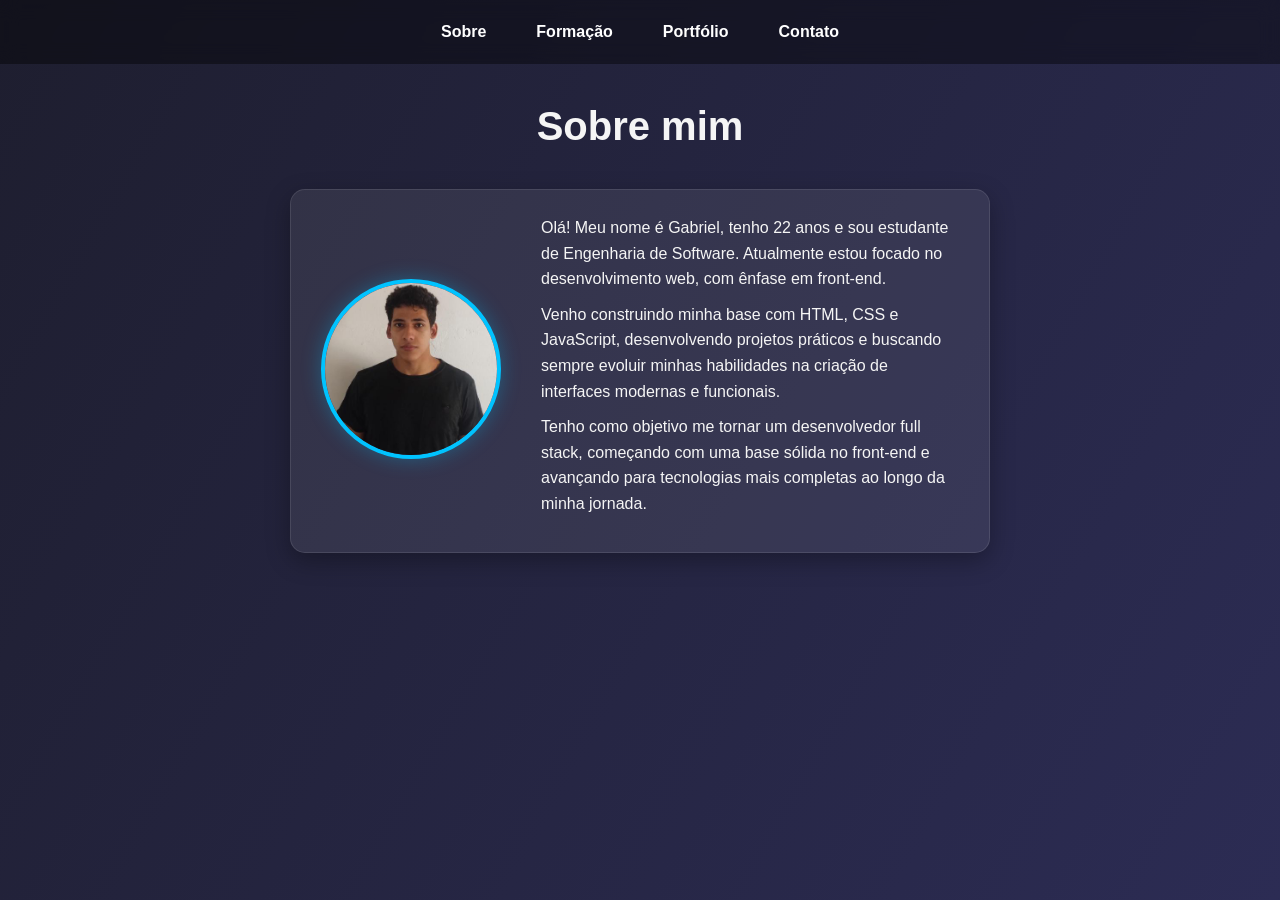
<file: index.html>
<!DOCTYPE html>
<html lang="pt-br">
<head>
  <meta charset="UTF-8">
  <meta name="viewport" content="width=device-width, initial-scale=1.0">
  <title>Gabriel - Sobre mim</title>
  <link rel="stylesheet" href="./CSS/style.css">
</head>
<body>
<header>
  <nav>
    <a href="index.html">Sobre</a>
    <a href="formacao.html">Formação</a>
    <a href="portfolio.html">Portfólio</a>
    <a href="contato.html">Contato</a>
  </nav>
</header>

<main class="container">
  <h1>Sobre mim</h1>

  <section class="card sobre">
    
    <div class="sobre-img">
      <img src="./imagens/190431758.jfif" alt="Gabriel">
    </div>

    <div class="sobre-texto">
      <p>Olá! Meu nome é Gabriel, tenho 22 anos e sou estudante de Engenharia de Software. Atualmente estou focado no desenvolvimento web, com ênfase em front-end.</p>

      <p>Venho construindo minha base com HTML, CSS e JavaScript, desenvolvendo projetos práticos e buscando sempre evoluir minhas habilidades na criação de interfaces modernas e funcionais.</p>

      <p>Tenho como objetivo me tornar um desenvolvedor full stack, começando com uma base sólida no front-end e avançando para tecnologias mais completas ao longo da minha jornada.</p>
    </div>

  </section>
</main>
</body>
</html>
</file>
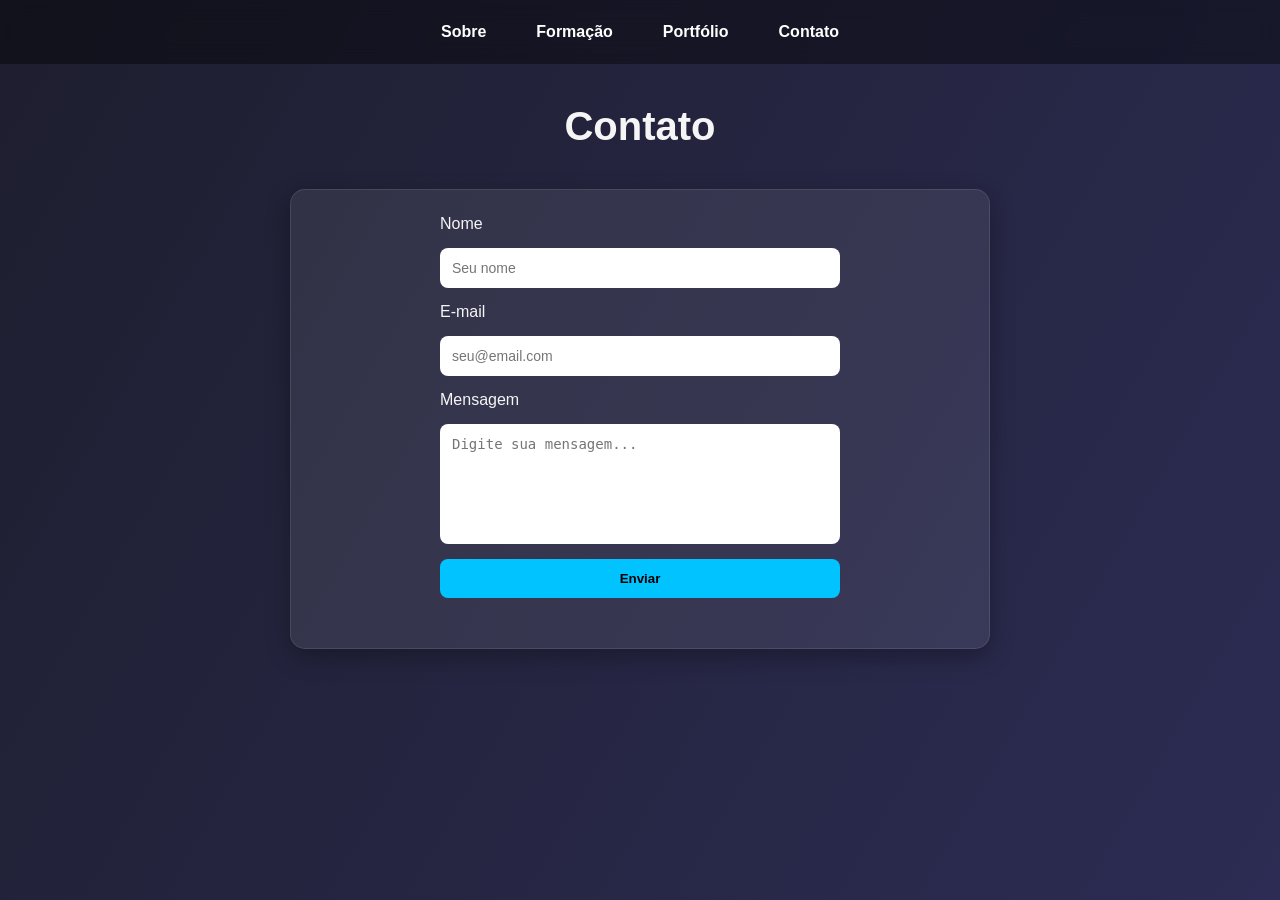
<file: contato.html>
<!DOCTYPE html>
<html lang="pt-br">
<head>
  <meta charset="UTF-8">
  <meta name="viewport" content="width=device-width, initial-scale=1.0">
  <title>Contato</title>
  <link rel="stylesheet" href="./CSS/style.css">
</head>
<body>

<header>
  <nav>
    <a href="index.html">Sobre</a>
    <a href="formacao.html">Formação</a>
    <a href="portfolio.html">Portfólio</a>
    <a href="contato.html">Contato</a>
  </nav>
</header>

<main class="container">
  <h1>Contato</h1>

<section class="card">
  <form id="formContato">

    <label for="nome">Nome</label>
    <input type="text" id="nome" placeholder="Seu nome">

    <label for="email">E-mail</label>
    <input type="email" id="email" placeholder="seu@email.com">

    <label for="mensagem">Mensagem</label>
    <textarea id="mensagem" placeholder="Digite sua mensagem..."></textarea>

    <button type="submit">Enviar</button>

    <p id="msgStatus"></p>

  </form>
</section>
</main>
<script src="script/script.js"></script>

</body>
</html>
</file>
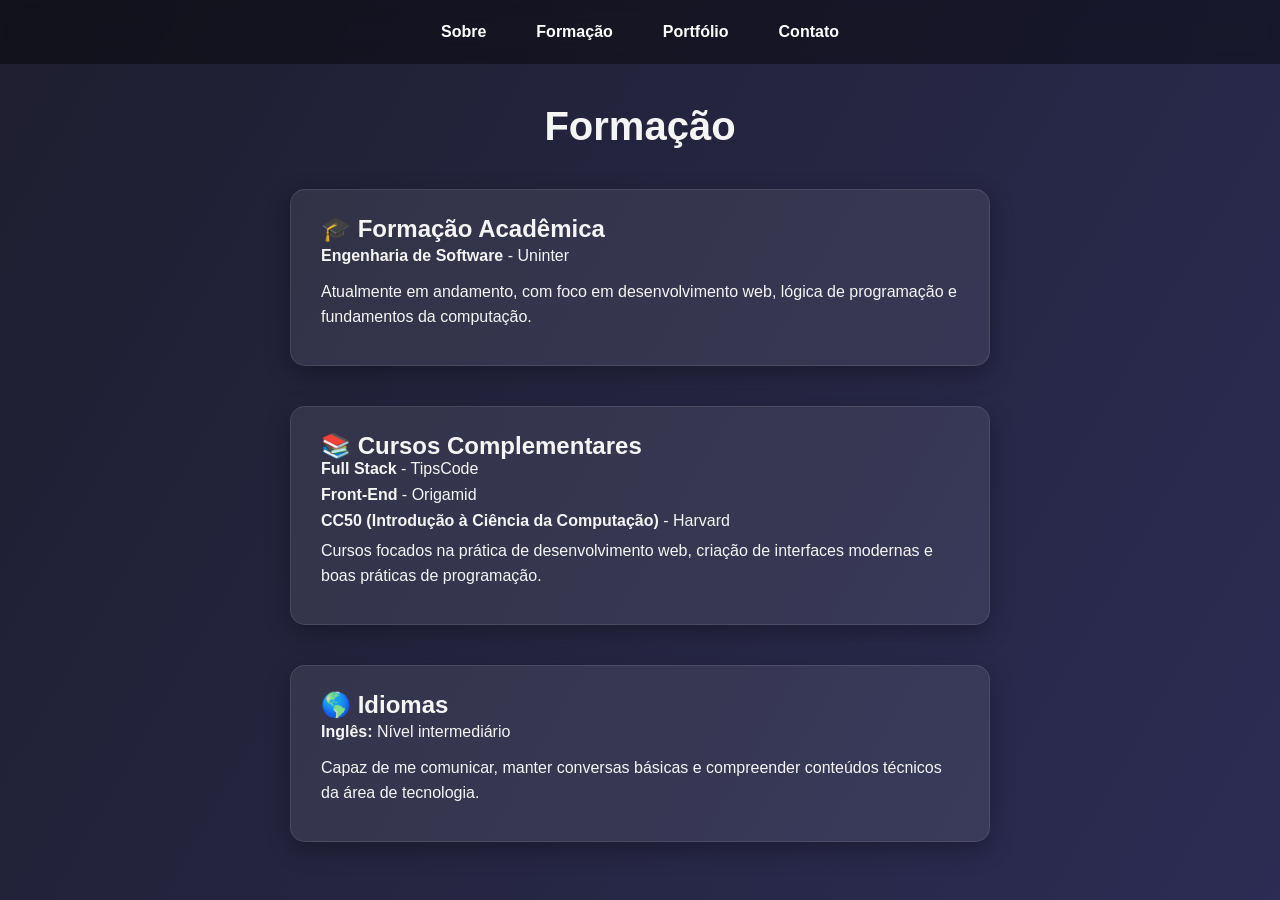
<file: formacao.html>
<!DOCTYPE html>
<html lang="pt-br">
<head>
  <meta charset="UTF-8">
  <meta name="viewport" content="width=device-width, initial-scale=1.0">
  <title>Formação</title>
  <link rel="stylesheet" href="./CSS/style.css">
</head>
<body>

<header>
  <nav>
    <a href="index.html">Sobre</a>
    <a href="formacao.html">Formação</a>
    <a href="portfolio.html">Portfólio</a>
    <a href="contato.html">Contato</a>
  </nav>
</header>

<main class="container">
  <h1>Formação</h1>

  <!-- Graduação -->
  <section class="card">
    <h2>🎓 Formação Acadêmica</h2>
    <p><strong>Engenharia de Software</strong> - Uninter</p>
    <p>Atualmente em andamento, com foco em desenvolvimento web, lógica de programação e fundamentos da computação.</p>
  </section>

  <!-- Cursos -->
  <section class="card">
    <h2>📚 Cursos Complementares</h2>

    <ul>
      <li><strong>Full Stack</strong> - TipsCode</li>
      <li><strong>Front-End</strong> - Origamid</li>
      <li><strong>CC50 (Introdução à Ciência da Computação)</strong> - Harvard</li>
    </ul>

    <p>Cursos focados na prática de desenvolvimento web, criação de interfaces modernas e boas práticas de programação.</p>
  </section>

  <!-- Idiomas -->
  <section class="card">
    <h2>🌎 Idiomas</h2>
    <p><strong>Inglês:</strong> Nível intermediário</p>
    <p>Capaz de me comunicar, manter conversas básicas e compreender conteúdos técnicos da área de tecnologia.</p>
  </section>
</main>
</body>
</html>
</file>
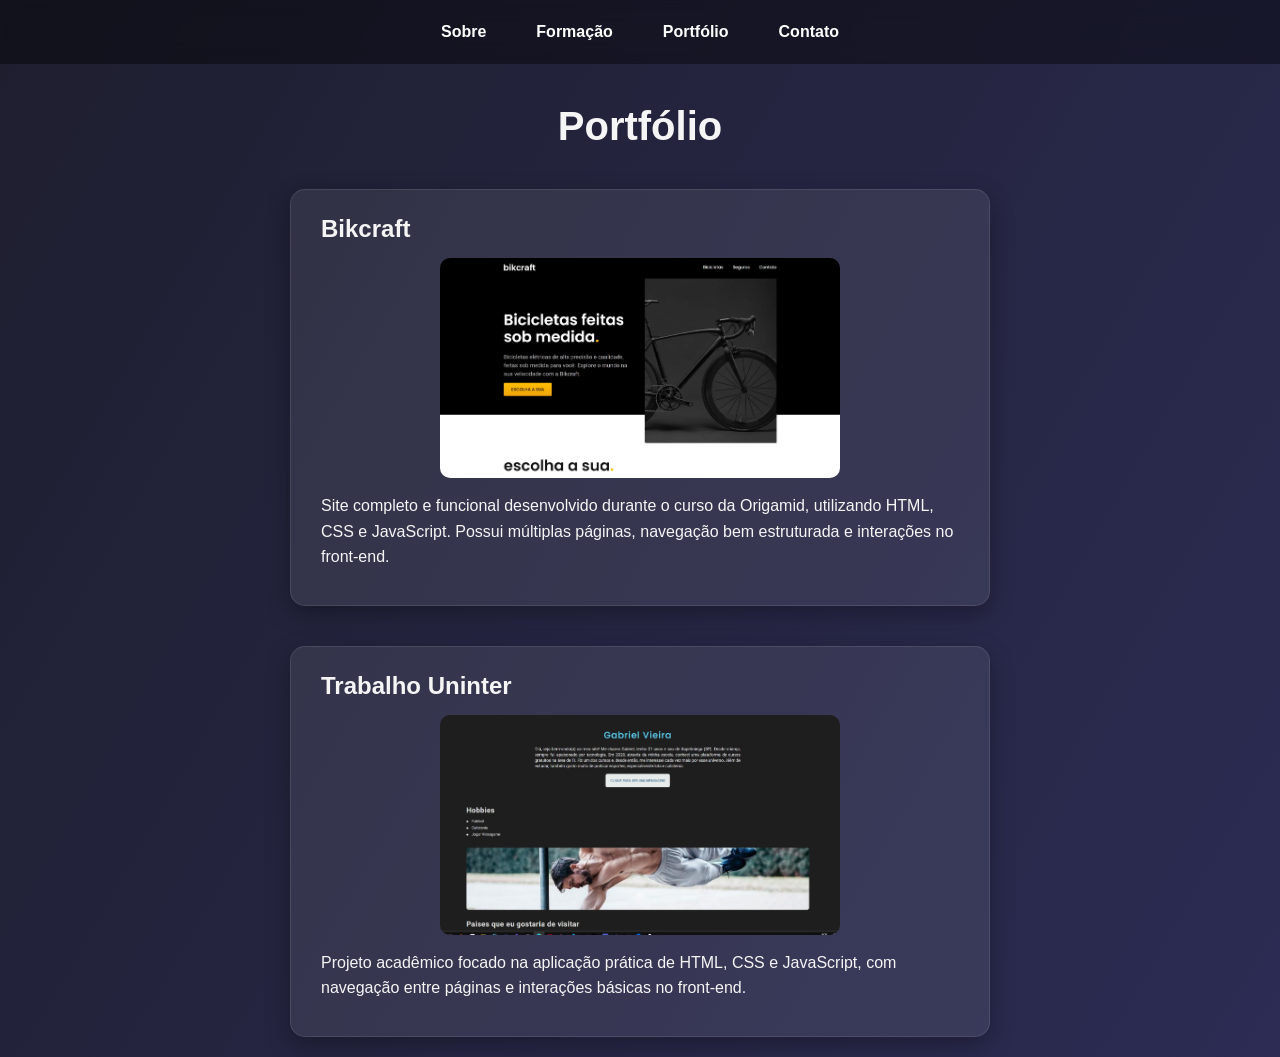
<file: portfolio.html>
<!DOCTYPE html>
<html lang="pt-br">
<head>
  <meta charset="UTF-8">
  <meta name="viewport" content="width=device-width, initial-scale=1.0">
  <title>Portfólio</title>
  <link rel="stylesheet" href="./CSS/style.css">
</head>
<body>

<header>
  <nav>
    <a href="index.html">Sobre</a>
    <a href="formacao.html">Formação</a>
    <a href="portfolio.html">Portfólio</a>
    <a href="contato.html">Contato</a>
  </nav>
</header>

<main class="container">
  <h1>Portfólio</h1>

  <section class="card">
    <h2>Bikcraft</h2>
    <a href="https://gabrielvieira-dev.github.io/bikcraft/" target="_blank">
      <img src="./imagens/projeto-bikecraft.png" alt="Bikcraft" class="projeto-img">
    </a>
    <p>Site completo e funcional desenvolvido durante o curso da Origamid, utilizando HTML, CSS e JavaScript. Possui múltiplas páginas, navegação bem estruturada e interações no front-end.</p>
  </section>

  <section class="card">
    <h2>Trabalho Uninter</h2>
    <a href="https://gabrielvieira-dev.github.io/trabalho-uninter/" target="_blank">
      <img src="./imagens/projeto-uninter.png" alt="Projeto Uninter" class="projeto-img">
    </a>
    <p>Projeto acadêmico focado na aplicação prática de HTML, CSS e JavaScript, com navegação entre páginas e interações básicas no front-end.</p>
  </section>

</main>
</body>
</html>
</file>
<file: CSS/style.css>
/* RESET GLOBAL */

* {
  margin: 0;
  padding: 0;
  box-sizing: border-box;
}

body {
  font-family: 'Segoe UI', Tahoma, Geneva, Verdana, sans-serif;
  background: linear-gradient(120deg, #1e1e2f, #2c2c54);
  color: #f5f5f5;
  min-height: 100vh;
}

/* NAVBAR */
nav {
  display: flex;
  justify-content: center;
  gap: 20px;
  background: rgba(0, 0, 0, 0.4);
  padding: 15px;
  position: sticky;
  top: 0;
  backdrop-filter: blur(10px);
  z-index: 1000;
}

nav a {
  text-decoration: none;
  color: #fff;
  font-weight: bold;
  padding: 8px 15px;
  border-radius: 8px;
  transition: 0.3s;
}

nav a:hover {
  background: #00c3ff;
  color: #000;
}



/* TÍTULOS */
h1 {
  text-align: center;
  margin: 40px 0 20px;
  font-size: 2.5rem;
}


/* TEXTOS */
p {
  line-height: 1.6;
  margin-bottom: 10px;
}

ul {
  list-style: none;
  padding-left: 0;
}

li {
  margin-bottom: 8px;
}

/* CONTAINER */
.container {
  display: flex;
  flex-direction: column;
  align-items: center;
}

/* CARDS */
.card {
  background: rgba(255, 255, 255, 0.08);
  padding: 25px 30px;
  border-radius: 15px;
  margin: 20px;
  width: 90%;
  max-width: 700px;
  box-shadow: 0 8px 25px rgba(0,0,0,0.3);
  border: 1px solid rgba(255,255,255,0.1);
  transition: all 0.3s ease;
}

.card:hover {
  transform: translateY(-5px);
}

/* SOBRE MIM (NOVO) */
.sobre {
  display: flex;
  align-items: center;
  gap: 40px; 
}

.sobre-img img {
  width: 180px;
  height: 180px;
  border-radius: 50%;
  object-fit: cover;
  border: 4px solid #00c3ff;
  box-shadow: 0 0 20px rgba(0, 195, 255, 0.3);
}
.sobre-texto {
  flex: 1;
}

/* PROJETOS */
.projeto-img {
  width: 100%;
  max-width: 400px;
  height: 220px;
  object-fit: cover;
  border-radius: 10px;
  margin: 15px auto;
  display: block;
  transition: 0.3s;
}

.projeto-img:hover {
  transform: scale(1.05);
}

/* FORMULÁRIO */
form {
  display: flex;
  flex-direction: column;
  gap: 15px;
  width: 100%;
  max-width: 400px;
  margin: auto;
}

input, textarea {
  padding: 12px;
  border-radius: 8px;
  border: none;
  outline: none;
  font-size: 14px;
}

textarea {
  resize: none;
  height: 120px;
}

button {
  padding: 12px;
  border: none;
  border-radius: 8px;
  background: #00c3ff;
  color: #000;
  font-weight: bold;
  cursor: pointer;
  transition: 0.3s;
}

button:hover {
  background: #00a1d6;
}



/* RESPONSIVO */
@media (max-width: 768px) {
  nav {
    flex-direction: column;
  }

  h1 {
    font-size: 2rem;
  }

  .sobre {
    flex-direction: column;
    text-align: center;
  }

  .card {
    padding: 20px;
  }
}
</file>
